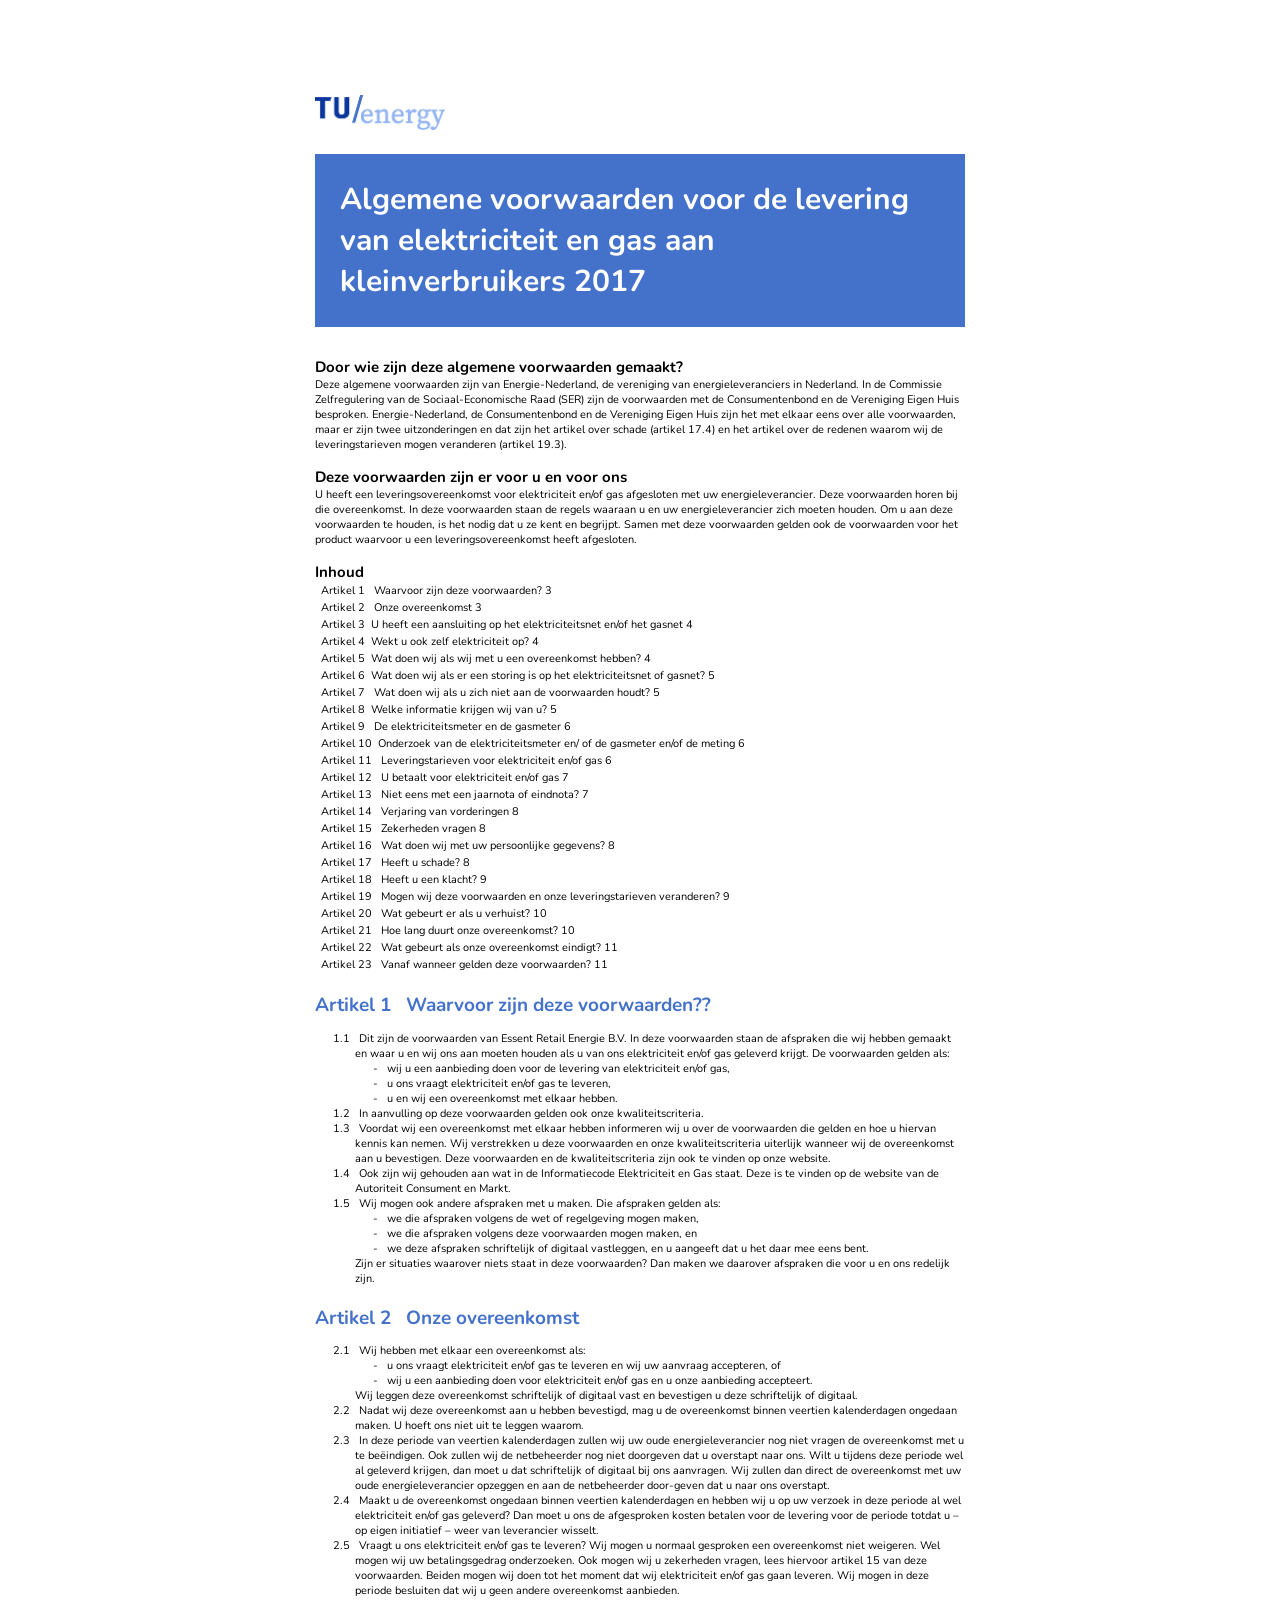
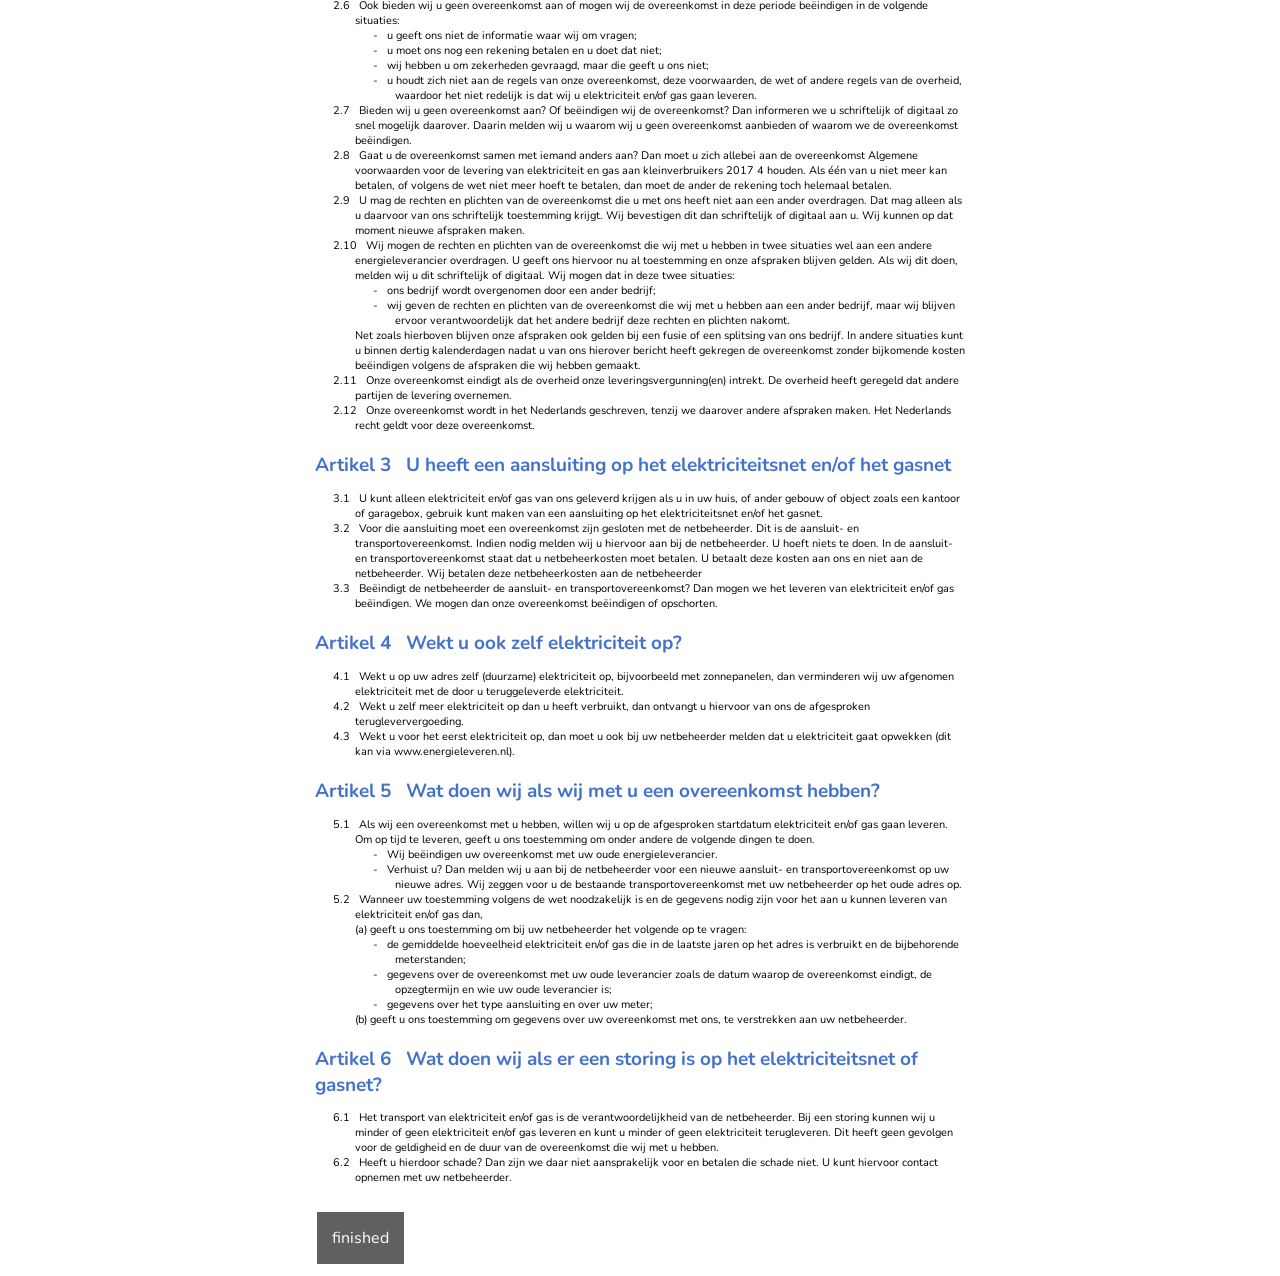
<file: index.html>
<!DOCTYPE html>
<html>
<head>
    <link rel="stylesheet" href="style.css">
    <link href='https://fonts.googleapis.com/css?family=Nunito' rel='stylesheet'>
    <meta http-equiv="Content-Type" content="text/html; charset=utf-8">

    <!-- Hotjar Tracking Code for https://id-legal-design.github.io/traditionalcontract/ -->
    <script>
        (function (h, o, t, j, a, r) {
            h.hj = h.hj || function () {
                (h.hj.q = h.hj.q || []).push(arguments)
            };
            h._hjSettings = {hjid: 2678141, hjsv: 6};
            a = o.getElementsByTagName('head')[0];
            r = o.createElement('script');
            r.async = 1;
            r.src = t + h._hjSettings.hjid + j + h._hjSettings.hjsv;
            a.appendChild(r);
        })(window, document, 'https://static.hotjar.com/c/hotjar-', '.js?sv=');
    </script>

</head>
<body>

<div class="contentcontainer">
    <img src="assets/energylogo.png" alt="energy logo" width=20% height=20% style="margin:20px 0px">
    <br>
    <div class="header"> Algemene voorwaarden voor de levering van elektriciteit en gas aan kleinverbruikers 2017</div>
    <br>


    <div class="content">
        <h0>Door wie zijn deze algemene voorwaarden gemaakt?</h0>
        Deze algemene voorwaarden zijn van Energie-Nederland, de vereniging van energieleveranciers in
        Nederland. In de Commissie Zelfregulering van de Sociaal-Economische Raad (SER) zijn de voorwaarden met
        de Consumentenbond en de Vereniging Eigen Huis besproken.
        Energie-Nederland, de Consumentenbond en de Vereniging Eigen Huis zijn het met elkaar eens over alle
        voorwaarden, maar er zijn twee uitzonderingen en dat zijn het artikel over schade (artikel 17.4) en het artikel
        over de redenen waarom wij de leveringstarieven mogen veranderen (artikel 19.3).
    </div>

    <div class="content">
        <h0>Deze voorwaarden zijn er voor u en voor ons</h0>
        U heeft een leveringsovereenkomst voor elektriciteit en/of gas afgesloten met uw energieleverancier.
        Deze voorwaarden horen bij die overeenkomst. In deze voorwaarden staan de regels waaraan u en uw
        energieleverancier zich moeten houden. Om u aan deze voorwaarden te houden, is het nodig dat u ze kent
        en begrijpt. Samen met deze voorwaarden gelden ook de voorwaarden voor het product waarvoor u een
        leveringsovereenkomst heeft afgesloten.
    </div>

    <div id="content">
        <h0>Inhoud</h0>
        <button id="button1" class="link">Artikel 1 &nbsp; Waarvoor zijn deze voorwaarden? 3</button>
        <br>
        <button id="button2" class="link">Artikel 2 &nbsp; Onze overeenkomst 3</button>
        <br>
        <button id="button3" class="link">Artikel 3 &nbsp;U heeft een aansluiting op het elektriciteitsnet en/of het
            gasnet 4
        </button>
        <br>
        <button id="button4" class="link">Artikel 4 &nbsp;Wekt u ook zelf elektriciteit op? 4</button>
        <br>
        <button id="button5" class="link">Artikel 5 &nbsp;Wat doen wij als wij met u een overeenkomst hebben? 4</button>
        <br>
        <button id="button6" class="link">Artikel 6 &nbsp;Wat doen wij als er een storing is op het elektriciteitsnet of
            gasnet? 5
        </button>
        <br>
        <button id="button7" class="link">Artikel 7 &nbsp; Wat doen wij als u zich niet aan de voorwaarden houdt? 5
        </button>
        <br>
        <button id="button8" class="link">Artikel 8 &nbsp;Welke informatie krijgen wij van u? 5</button>
        <br>
        <button id="button9" class="link"> Artikel 9 &nbsp; De elektriciteitsmeter en de gasmeter 6</button>
        <br>
        <button id="button10" class="link"> Artikel 10 &nbsp;Onderzoek van de elektriciteitsmeter en/ of de gasmeter
            en/of de meting 6
        </button>
        <br>
        <button id="button11" class="link"> Artikel 11 &nbsp; Leveringstarieven voor elektriciteit en/of gas 6</button>
        <br>
        <button id="button12" class="link"> Artikel 12 &nbsp; U betaalt voor elektriciteit en/of gas 7</button>
        <br>
        <button id="button13" class="link"> Artikel 13 &nbsp; Niet eens met een jaarnota of eindnota? 7</button>
        <br>
        <button id="button14" class="link"> Artikel 14 &nbsp; Verjaring van vorderingen 8</button>
        <br>
        <button id="button15" class="link"> Artikel 15 &nbsp; Zekerheden vragen 8</button>
        <br>
        <button id="button16" class="link"> Artikel 16 &nbsp; Wat doen wij met uw persoonlijke gegevens? 8</button>
        <br>
        <button id="button17" class="link">Artikel 17 &nbsp; Heeft u schade? 8</button>
        <br>
        <button id="button18" class="link">Artikel 18 &nbsp; Heeft u een klacht? 9</button>
        <br>
        <button id="button19" class="link">Artikel 19 &nbsp; Mogen wij deze voorwaarden en onze leveringstarieven
            veranderen? 9
        </button>
        <br>
        <button id="button20" class="link"> Artikel 20 &nbsp; Wat gebeurt er als u verhuist? 10</button>
        <br>
        <button id="button21" class="link"> Artikel 21 &nbsp; Hoe lang duurt onze overeenkomst? 10</button>
        <br>
        <button id="button22" class="link"> Artikel 22 &nbsp; Wat gebeurt als onze overeenkomst eindigt? 11</button>
        <br>
        <button id="button23" class="link">Artikel 23 &nbsp; Vanaf wanneer gelden deze voorwaarden? 11</button>
        <br>
    </div>

    <div id="legal-list">
        <h1 id="art1">Waarvoor zijn deze voorwaarden??</h1>
        <ol>
            <li>Dit zijn de voorwaarden van Essent Retail Energie B.V. In deze voorwaarden staan de afspraken die wij
                hebben gemaakt en waar u en wij ons aan moeten houden als u van ons elektriciteit en/of gas geleverd
                krijgt. De voorwaarden gelden als:
                <ol>
                    <li>wij u een aanbieding doen voor de levering van elektriciteit en/of gas,</li>
                    <li>u ons vraagt elektriciteit en/of gas te leveren,</li>
                    <li>u en wij een overeenkomst met elkaar hebben.</li>
                </ol>
            </li>
            <li>In aanvulling op deze voorwaarden gelden ook onze kwaliteitscriteria.
            </li>
            <li>Voordat wij een overeenkomst met elkaar hebben informeren wij u over de voorwaarden die gelden en hoe
                u hiervan kennis kan nemen. Wij verstrekken u deze voorwaarden en onze kwaliteitscriteria uiterlijk
                wanneer
                wij de overeenkomst aan u bevestigen. Deze voorwaarden en de kwaliteitscriteria zijn ook te vinden op
                onze
                website.
            </li>
            <li>Ook zijn wij gehouden aan wat in de Informatiecode Elektriciteit en Gas staat. Deze is te vinden op de
                website van de Autoriteit Consument en Markt.
            </li>
            <li>
                Wij mogen ook andere afspraken met u maken. Die afspraken gelden als:
                <ol>
                    <li>we die afspraken volgens de wet of regelgeving mogen maken,</li>
                    <li>we die afspraken volgens deze voorwaarden mogen maken, en</li>
                    <li>we deze afspraken schriftelijk of digitaal vastleggen, en u aangeeft dat u het daar mee eens
                        bent.
                    </li>
                </ol>
                Zijn er situaties waarover niets staat in deze voorwaarden? Dan maken we daarover afspraken die voor u
                en ons redelijk zijn.
            </li>
        </ol>

        <h1 id="art2">Onze overeenkomst</h1>
        <ol>
            <li>Wij hebben met elkaar een overeenkomst als:
                <ol>
                    <li>u ons vraagt elektriciteit en/of gas te leveren en wij uw aanvraag accepteren, of</li>
                    <li>wij u een aanbieding doen voor elektriciteit en/of gas en u onze aanbieding accepteert.</li>
                </ol>
                Wij leggen deze overeenkomst schriftelijk of digitaal vast en bevestigen u deze schriftelijk of
                digitaal.
            </li>
            <li>Nadat wij deze overeenkomst aan u hebben bevestigd, mag u de overeenkomst binnen veertien kalenderdagen
                ongedaan maken. U hoeft ons niet uit te leggen waarom.
            </li>
            <li>In deze periode van veertien kalenderdagen zullen wij uw oude energieleverancier nog niet vragen de
                overeenkomst met u te beëindigen. Ook zullen wij de netbeheerder nog niet doorgeven dat u overstapt
                naar ons. Wilt u tijdens deze periode wel al geleverd krijgen, dan moet u dat schriftelijk of digitaal
                bij ons
                aanvragen. Wij zullen dan direct de overeenkomst met uw oude energieleverancier opzeggen en aan de
                netbeheerder door-geven dat u naar ons overstapt.
            </li>
            <li> Maakt u de overeenkomst ongedaan binnen veertien kalenderdagen en hebben wij u op uw verzoek in
                deze periode al wel elektriciteit en/of gas geleverd? Dan moet u ons de afgesproken kosten betalen voor
                de levering voor de periode totdat u – op eigen initiatief – weer van leverancier wisselt.
            </li>
            <li> Vraagt u ons elektriciteit en/of gas te leveren? Wij mogen u normaal gesproken een overeenkomst niet
                weigeren. Wel mogen wij uw betalingsgedrag onderzoeken. Ook mogen wij u zekerheden vragen, lees
                hiervoor artikel 15 van deze voorwaarden. Beiden mogen wij doen tot het moment dat wij elektriciteit
                en/of gas gaan leveren. Wij mogen in deze periode besluiten dat wij u geen andere overeenkomst
                aanbieden.
            </li>
            <li>Ook bieden wij u geen overeenkomst aan of mogen wij de overeenkomst in deze periode beëindigen in de
                volgende situaties:
                <ol>
                    <li>u geeft ons niet de informatie waar wij om vragen;</li>
                    <li>u moet ons nog een rekening betalen en u doet dat niet;</li>
                    <li>wij hebben u om zekerheden gevraagd, maar die geeft u ons niet;</li>
                    <li> u houdt zich niet aan de regels van onze overeenkomst, deze voorwaarden, de wet of andere
                        regels van
                        de overheid, waardoor het niet redelijk is dat wij u elektriciteit en/of gas gaan leveren.
                    </li>
                </ol>
            </li>
            <li>Bieden wij u geen overeenkomst aan? Of beëindigen wij de overeenkomst? Dan informeren we u schriftelijk
                of digitaal zo snel mogelijk daarover. Daarin melden wij u waarom wij u geen overeenkomst aanbieden of
                waarom we de overeenkomst beëindigen.
            </li>
            <li>Gaat u de overeenkomst samen met iemand anders aan? Dan moet u zich allebei aan de overeenkomst
                Algemene voorwaarden voor de levering van elektriciteit en gas aan kleinverbruikers 2017 4
                houden. Als één van u niet meer kan betalen, of volgens de wet niet meer hoeft te betalen, dan moet de
                ander de rekening toch helemaal betalen.
            </li>
            <li>U mag de rechten en plichten van de overeenkomst die u met ons heeft niet aan een ander overdragen.
                Dat mag alleen als u daarvoor van ons schriftelijk toestemming krijgt. Wij bevestigen dit dan
                schriftelijk of
                digitaal aan u. Wij kunnen op dat moment nieuwe afspraken maken.
            </li>
            <li>Wij mogen de rechten en plichten van de overeenkomst die wij met u hebben in twee situaties wel aan een
                andere energieleverancier overdragen. U geeft ons hiervoor nu al toestemming en onze afspraken blijven
                gelden. Als wij dit doen, melden wij u dit schriftelijk of digitaal. Wij mogen dat in deze twee
                situaties:
                <ol>
                    <li>ons bedrijf wordt overgenomen door een ander bedrijf;</li>
                    <li> wij geven de rechten en plichten van de overeenkomst die wij met u hebben aan een ander
                        bedrijf, maar
                        wij blijven ervoor verantwoordelijk dat het andere bedrijf deze rechten en plichten nakomt.
                    </li>
                </ol>
                Net zoals hierboven blijven onze afspraken ook gelden bij een fusie of een splitsing van ons bedrijf. In
                andere
                situaties kunt u binnen dertig kalenderdagen nadat u van ons hierover bericht heeft gekregen de
                overeenkomst
                zonder bijkomende kosten beëindigen volgens de afspraken die wij hebben gemaakt.
            </li>
            <li>Onze overeenkomst eindigt als de overheid onze leveringsvergunning(en) intrekt. De overheid heeft
                geregeld
                dat andere partijen de levering overnemen.
            </li>
            <li> Onze overeenkomst wordt in het Nederlands geschreven, tenzij we daarover andere afspraken maken. Het
                Nederlands recht geldt voor deze overeenkomst.
            </li>
        </ol>

        <h1 id="art3">U heeft een aansluiting op het elektriciteitsnet en/of het gasnet</h1>
        <ol>
            <li>U kunt alleen elektriciteit en/of gas van ons geleverd krijgen als u in uw huis, of ander gebouw of
                object
                zoals een kantoor of garagebox, gebruik kunt maken van een aansluiting op het elektriciteitsnet en/of
                het
                gasnet.
            </li>
            <li> Voor die aansluiting moet een overeenkomst zijn gesloten met de netbeheerder. Dit is de aansluit- en
                transportovereenkomst. Indien nodig melden wij u hiervoor aan bij de netbeheerder. U hoeft niets te
                doen.
                In de aansluit- en transportovereenkomst staat dat u netbeheerkosten moet betalen. U betaalt deze kosten
                aan ons en niet aan de netbeheerder. Wij betalen deze netbeheerkosten aan de netbeheerder
            </li>
            <li> Beëindigt de netbeheerder de aansluit- en transportovereenkomst? Dan mogen we het leveren van
                elektriciteit en/of gas beëindigen. We mogen dan onze overeenkomst beëindigen of opschorten.
            </li>
        </ol>

        <h1 id="art4">Wekt u ook zelf elektriciteit op?</h1>
        <ol>
            <li>Wekt u op uw adres zelf (duurzame) elektriciteit op, bijvoorbeeld met zonnepanelen, dan verminderen
                wij uw afgenomen elektriciteit met de door u teruggeleverde elektriciteit.
            </li>
            <li> Wekt u zelf meer elektriciteit op dan u heeft verbruikt, dan ontvangt u hiervoor van ons de afgesproken
                terugleververgoeding.
            </li>
            <li> Wekt u voor het eerst elektriciteit op, dan moet u ook bij uw netbeheerder melden dat u elektriciteit
                gaat
                opwekken (dit kan via www.energieleveren.nl).
            </li>
        </ol>

        <h1 id="art5">Wat doen wij als wij met u een overeenkomst hebben?</h1>
        <ol>
            <li>Als wij een overeenkomst met u hebben, willen wij u op de afgesproken startdatum elektriciteit en/of gas
                gaan leveren. Om op tijd te leveren, geeft u ons toestemming om onder andere de volgende dingen te doen.
                <ol>
                    <li>Wij beëindigen uw overeenkomst met uw oude energieleverancier.</li>
                    <li> Verhuist u? Dan melden wij u aan bij de netbeheerder voor een nieuwe aansluit- en
                        transportovereenkomst
                        op uw nieuwe adres. Wij zeggen voor u de bestaande transportovereenkomst met uw netbeheerder
                        op het oude adres op.
                    </li>
                </ol>
            </li>
            <li> Wanneer uw toestemming volgens de wet noodzakelijk is en de gegevens nodig zijn voor het aan u kunnen
                leveren van elektriciteit en/of gas dan, <br>
                (a) geeft u ons toestemming om bij uw netbeheerder het volgende op te vragen:
                <ol>
                    <li> de gemiddelde hoeveelheid elektriciteit en/of gas die in de laatste jaren op het adres is
                        verbruikt en
                        de bijbehorende meterstanden;
                    </li>
                    <li> gegevens over de overeenkomst met uw oude leverancier zoals de datum waarop de overeenkomst
                        eindigt, de opzegtermijn en wie uw oude leverancier is;
                    </li>
                    <li>gegevens over het type aansluiting en over uw meter;</li>
                </ol>
                (b) geeft u ons toestemming om gegevens over uw overeenkomst met ons, te verstrekken aan uw
                netbeheerder.
        </ol>
        </li>

        <h1 id="art6">Wat doen wij als er een storing is op het elektriciteitsnet of gasnet?</h1>
        <ol>
            <li>Het transport van elektriciteit en/of gas is de verantwoordelijkheid van de netbeheerder. Bij een
                storing
                kunnen wij u minder of geen elektriciteit en/of gas leveren en kunt u minder of geen elektriciteit
                terugleveren.
                Dit heeft geen gevolgen voor de geldigheid en de duur van de overeenkomst die wij met u hebben.
            </li>
            <li> Heeft u hierdoor schade? Dan zijn we daar niet aansprakelijk voor en betalen die schade niet. U kunt
                hiervoor contact opnemen met uw netbeheerder.
            </li>
        </ol>


    </div>


    <a class="button" href="https://www.google.com">finished</a>
</div>

</body>

<script>

    function scrollId(i) { //scroll to element ID on page
        var element = document.getElementById('art' + i);
        if (element != null) {
            element.scrollIntoView({behavior: "smooth", block: "start", inline: "nearest"});
        }
    }

    function buttonClick() //check if the index elements are used
    {
        for (let i = 1; i < 24; i++) {
            var button = document.getElementById('button' + i);
            button.addEventListener("click", function (e) {
                console.log("article" + i);
                scrollId(i);
            });
        }
    }

    buttonClick();

</script>

</html>
</file>
<file: style.css>
:root {
    --colorbright: #4472CA;
    --white: #ffffff;
}

body {
    font-family: 'Nunito', sans-serif;
    font-size: 11px;
    margin-top: 75px;
}
.content {
    max-width: 800px;
    margin: auto;
    text-align: left;
}

.contentcontainer {
    max-width: 650px;
    margin: auto;
    text-align: left;
}

.button {
    background-color: #606060;
    border: none;
    padding: 15px 15px;
    text-align: center;
    text-decoration: none;
    display: inline-block;
    font-size: 16px;
    margin: 4px 2px;
    cursor: pointer;
    margin-top: 1em;
    color: white;
}

button.link {
    background:none;
    border:none;
    font-family: 'Nunito', sans-serif;
    font-size: 11px;
}

h0 {
    display: block;
    margin-top: 1em;
    font-size: 15px;
    font-weight: bold;
}

h1 {
    display: block;
    margin-top: 1em;
    font-size: 19px;
    font-weight: bold;
    color: var(--colorbright);
}

.header {
    font-size: 30px;
    font-weight: bold;
    display: block;
    background-color: var(--colorbright);
    color: white;
    padding: 25px 25px 25px 25px;
}

/* legal list style */
#legal-list {
    counter-reset: section;
}

#legal-list h1:before {
    counter-increment: section;
    content: "Artikel " counter(section) " ";
    margin: 0 0.5em 0 0;
}

#legal-list ol {
    counter-reset: clause;
    list-style: none outside none;
    text-indent: -2em;
}

#legal-list ol li {
    counter-increment: clause;
}

#legal-list ol li:before {
    content: counter(section) "." counters(clause, ".") " ";
    margin: 0 0.5em 0 0;
}

#legal-list ol li ol li {
    list-style: none;
}

#legal-list ol li ol li:before {
    content: " - "
}
</file>
